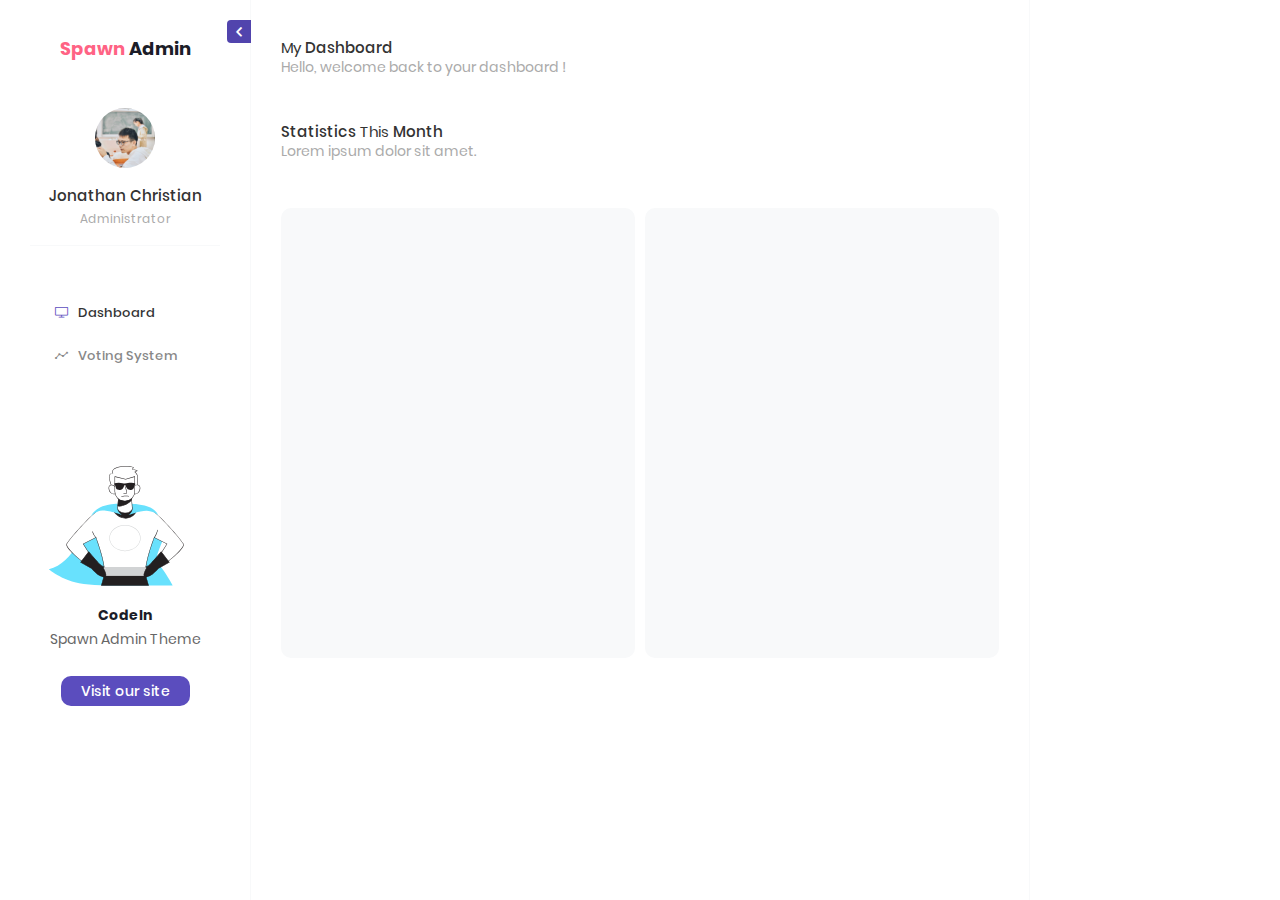
<file: index.html>
<!DOCTYPE html>
<html lang="en">
<head>
    <meta charset="UTF-8">
    <meta name="viewport" content="width=device-width, initial-scale=1.0">
    <title>Spawn Admin</title>

    <!-- CSS INCLUDE -->
    <link rel="stylesheet" href="assets/libs/boostrap/bootstrap.min.css">
    <link rel="stylesheet" href="assets/css/style.css">
    <link rel="stylesheet" href="assets/css/responsive.css">
</head>
<body class="display-flex">
    <section id="left-sidebar" class="">
        <div class="logo">
            <h3><span>Spawn</span> Admin</h3>
        </div>

        <div class="profile">
            <div class="profile-pic">
                <img src="assets/img/profile/profile.jpg" alt="" srcset="">
            </div>
            <div class="profile-data">
                <p>Jonathan Christian</p>
                <span>Administrator</span>
            </div>
        </div>

        <div class="menu">
            <nav>
                <ul>
                    <li class="active">
                        <a href="index.html">
                            <i class="icon-screen-desktop"></i>
                            <span>Dashboard</span>
                        </a>
                    </li>
                    
                    <li>
                        <a href="voting.html">
                            <i class=" icon-graph"></i>
                            <span>Voting System</span>
                        </a>
                    </li>
                </ul>
            </nav>
        </div>

        <div class="author">
            <div class="author-img">
                <img src="assets/img/codein.svg" alt="">
            </div>
            <p>CodeIn</p>
            <span>Spawn Admin Theme</span>
            <a href="#">Visit our site</a>
        </div>
    </section>

    <section id="center-content">
        <div class="expand-left"></div>
        <div class="header">
            <h4><span>My</span> Dashboard</h4>
            <span>Hello, welcome back to your dashboard !</span>
        </div>

        <!-- <div class="boxes style-3">
            <div class="box">
                <div class="box-top">
                    <span><i class="icon-list"></i>&nbsp; Default Table</span>
                </div>
                <div class="box-content">
                    <table>
                        <thead>
                            <tr>
                                <th>#</th>
                                <th>Fullname</th>
                                <th>Username</th>
                                <th></th>
                            </tr>
                        </thead>
                        <tbody>
                            <tr>
                                <td>1</td>
                                <td>Jonatan Christian</td>
                                <td>Christimex</td>
                                <td class="action">
                                    <a href="">
                                        <button><i class="fa fa-pencil"></i></button>
                                    </a>
                                    <button>
                                        <i class="fa fa-trash-o"></i>
                                    </button>
                                </td>
                            </tr>
                        </tbody>
                    </table>
                </div>
            </div>
            <div class="box">
                <div class="box-top">
                    <span><i class="icon-notebook"></i>&nbsp; Default Form</span>
                </div>
                <div class="box-content">
                    <div class="form">
                        <div class="form-body">
                            <label for="fullname">
                                FullName
                                <input type="text" placeholder="Ex: Jhon Doe" id="fullname" autocomplete="off">
                            </label>
                            <label for="username">
                                Username
                                <input type="text" placeholder="Ex: JhDoe" id="username" autocomplete="off">
                            </label>
                            <label for="password">
                                Password
                                <input type="password" placeholder="Password" id="password">
                            </label>
                        </div>
                        <div class="form-action">
                            <button type="submit">Submit</button>
                            <button type="reset">Cancel</button>
                        </div>
                    </div>
                </div>
            </div>
        </div> -->

        <div class="sub-header">
            <h4>statistics <span>this</span> month</h4>
            <span>Lorem ipsum dolor sit amet.</span>
        </div>
        <div class="boxes">
            <div class="box">

            </div>
            <div class="box"></div>
        </div>

        <!-- <div class="navbar">
            <nav>
                <ul>
                    <li>
                        <a href="#">statistics</a>
                    </li>
                    <li>
                        <a href="#">Google Analytics</a>
                    </li>
                </ul>
            </nav>
        </div> -->
    </section>
    <section id="right-sidebar">

    </section>

    <script src="assets/libs/jquery/jquery.min.js"></script>
    <script src="assets/libs/boostrap/bootstrap.min.js"></script>
    <script src="assets/js/app.js"></script>
    
</body>
</html>
</file>
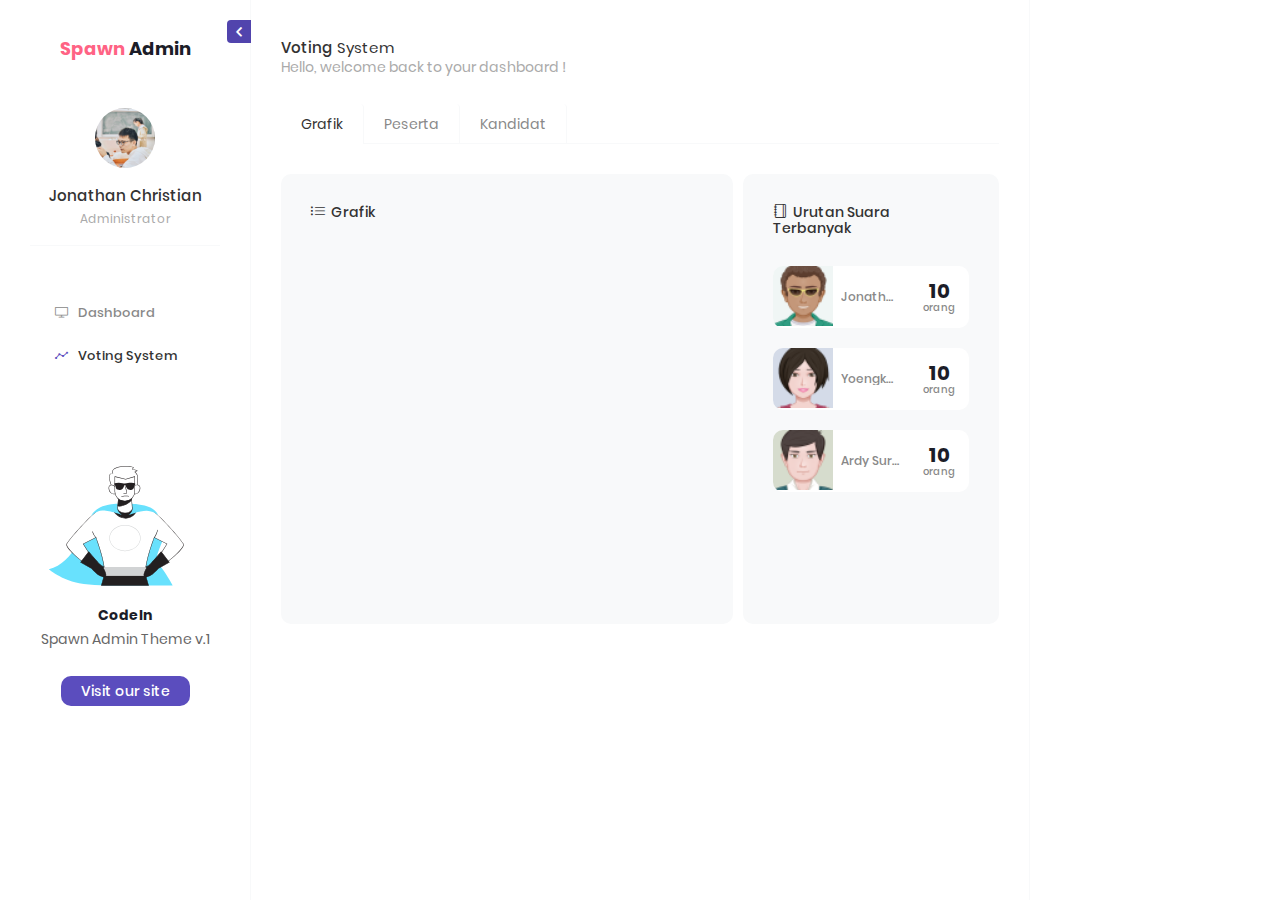
<file: voting.html>
<!DOCTYPE html>
<html lang="en">
<head>
    <meta charset="UTF-8">
    <meta name="viewport" content="width=device-width, initial-scale=1.0">
    <title>Spawn Admin</title>

    <!-- CSS INCLUDE -->
    <link rel="stylesheet" href="assets/libs/boostrap/bootstrap.min.css">
    <link rel="stylesheet" href="assets/css/style.css">
    <link rel="stylesheet" href="assets/css/responsive.css">
</head>
<body class="display-flex">
    <section id="left-sidebar" class="">
        <div class="logo">
            <h3><span>Spawn</span> Admin</h3>
        </div>

        <div class="profile">
            <div class="profile-pic">
                <img src="assets/img/profile/profile.jpg" alt="" srcset="">
            </div>
            <div class="profile-data">
                <p>Jonathan Christian</p>
                <span>Administrator</span>
            </div>
        </div>

        <div class="menu">
            <nav>
                <ul>
                    <li>
                        <a href="index.html">
                            <i class="icon-screen-desktop"></i>
                            <span>Dashboard</span>
                        </a>
                    </li>
                    
                    <li class="active">
                        <a href="voting.html">
                            <i class=" icon-graph"></i>
                            <span>Voting System</span>
                        </a>
                    </li>
                </ul>
            </nav>
        </div>

        <div class="author">
            <div class="author-img">
                <img src="assets/img/codein.svg" alt="">
            </div>
            <p>CodeIn</p>
            <span>Spawn Admin Theme v.1</span>
            <a href="#">Visit our site</a>
        </div>
    </section>

    <section id="center-content">
        <div class="expand-left"></div>
        
        <div class="header">
            <h4>Voting <span>System</span></h4>
            <span>Hello, welcome back to your dashboard !</span>
        </div>

        <div class="navbar-menu">
            <nav>
                <ul class="nav nav-tabs">
                    <li class="active">
                        <a href="#tab_1_1" data-toggle="tab">Grafik</a>
                    </li>
                    <li>
                        <a href="#tab_1_2" data-toggle="tab">Peserta</a>
                    </li>
                    <li >
                        <a href="#tab_1_3" data-toggle="tab">Kandidat</a>
                    </li>
                    </li>
                </ul>
            </nav>
            <div class="tab-content">
                <div class="tab-pane fade active in" id="tab_1_1">
                    <div class="boxes style-3">
                        <div class="box">
                            <div class="box-top">
                                <span><i class="icon-list"></i>&nbsp; Grafik</span>
                            </div>
                            <div class="box-content">
                                
                            </div>
                        </div>
                        <div class="box">
                            <div class="box-top">
                                <span><i class="icon-notebook"></i>&nbsp; Urutan Suara Terbanyak</span>
                            </div>
                            <div class="box-content">
                                <div class="list-with-image">
                                    <div class="list-with-image-box" title="Jonathan christian & Leonardus pedro">
                                        <div class="img">
                                            <img src="assets/img/avatars/avatar.png" alt="">
                                        </div>
                                        <div class="">
                                            <span>Jonathan christian & Leonardus pedro</span>
                                        </div>
                                        <div class="div">
                                            <h3>10</h3>
                                            <span>orang</span>
                                        </div>
                                    </div>
                                    <div class="list-with-image-box" title="Yoengky Kurnia & Brielt">
                                        <div class="img">
                                            <img src="assets/img/avatars/avatar3.png" alt="">
                                        </div>
                                        <div class="">
                                            <span>Yoengky Kurnia & Brielt</span>
                                        </div>
                                        <div class="div">
                                            <h3>10</h3>
                                            <span>orang</span>
                                        </div>
                                    </div>
                                    <div class="list-with-image-box" title="Ardy Surya & Natanael Sagala">
                                        <div class="img">
                                            <img src="assets/img/avatars/avatar4.png" alt="">
                                        </div>
                                        <div class="">
                                            <span>Ardy Surya & Natanael Sagala</span>
                                        </div>
                                        <div class="div">
                                            <h3>10</h3>
                                            <span>orang</span>
                                        </div>
                                    </div>
                                    
                                </div>
                            </div>
                        </div>
                    </div>
                </div>
                <div class="tab-pane fade" id="tab_1_2">
                    <div class="boxes">
                        <div class="box">
                            <div class="box-top">
                                <span><i class="icon-list"></i>&nbsp; Form Peserta</span>
                            </div>
                            <div class="box-content">
                                <div class="form">
                                    <div class="form-body">
                                        <label for="fullname">
                                            FullName
                                            <input type="text" placeholder="Ex: Jhon Doe" id="fullname" autocomplete="off">
                                        </label>
                                        <label for="username">
                                            Username
                                            <input type="text" placeholder="Ex: JhDoe" id="username" autocomplete="off">
                                        </label>
                                        <label for="password">
                                            Password
                                            <input type="password" placeholder="Password" id="password">
                                        </label>
                                    </div>
                                    <div class="form-action">
                                        <button type="submit" class="">Submit</button>
                                        <button type="reset" class="">Cancel</button>
                                    </div>
                                </div>
                            </div>
                        </div>
                        <div class="box">
                            <div class="box-top">
                                <span><i class="icon-notebook"></i>&nbsp; Upload file excel</span>
                            </div>
                            <div class="box-content">
                                <form action="">
                                    <div class="form">
                                        <div class="form-body">
                                            <label for="fileexcel">
                                                <input type="file" id="fileexcel" class="upload-excel">
                                                <i class="icon-cloud-upload"></i>
                                            </label>
                                        </div>
                                        <div class="form-action">
                                            <button type="submit" class="btn">Upload</button>
                                        </div>
                                    </div>
                                </form>
                            </div>
                        </div>
                    </div>
                </div>
                <div class="tab-pane fade" id="tab_1_3">
                    
                </div>
            </div>
        </div>

        

    </section>
    <section id="right-sidebar">

    </section>

    <script src="assets/libs/jquery/jquery.min.js"></script>
    <script src="assets/libs/boostrap/bootstrap.min.js"></script>
    <script src="assets/js/app.js"></script>
</body>
</html>
</file>
<file: assets/css/style.css>
@import 'font.css';
@import 'icons.css';
@import 'simple-line.css';
/*******************************************
  Owner: JONATHAN CHRISTIAN
  Name: Stylesheet;
  version: 1

  Element Structure:
  1. SETTINGS
  2. NORMALIZE / RESET CSS
  3. UTILITY
  4. LAYOUT
  5. LEFT SIDEBAR
  6. CONTENT
  7. RIGHT SIDEBAR
  8. ELEMENTS
  
************************************************/

/*
    1. SETTINGs
*/
:root {
    --primary-color: #5B4DBE;
    --secondary-color: #FF6384;
    --third-color: #1B1D28;

    --primary-color-dark: #5144ad;
    --secondary-color-dark: #ec5979;

    --black: #333;
    --light: #f8f9fa;
    --light2: #eee;

    --white: #fff;

    --device-sm: 576px;
    --device-md: 768px;
    --device-lg: 992px;
    --device-xl: 1200px;

    --box-shadow-1 :0 5px 10px 0 rgba(205, 226, 211, 0.2);
}

/*
    2. RESET
*/
*{box-sizing:border-box}html,body,div,span,applet,object,iframe,h1,h2,h3,h4,h5,h6,p,blockquote,pre,a,abbr,acronym,address,big,cite,code,del,dfn,em,img,ins,kbd,q,s,samp,small,strike,strong,sub,sup,tt,var,b,u,i,center,dl,dt,dd,ol,ul,li,fieldset,form,label,legend,table,caption,tbody,tfoot,thead,tr,th,td,article,aside,canvas,details,embed,figure,figcaption,footer,header,hgroup,menu,nav,output,ruby,section,summary,time,mark,audio,video{margin:0;padding:0;border:0;font-size:100%;font:inherit;vertical-align:baseline}article,aside,details,figcaption,figure,footer,header,hgroup,menu,nav,section{display:block}body{line-height:1}ol,ul{list-style:none}blockquote,q{quotes:none}blockquote:before,blockquote:after,q:before,q:after{content:'';content:none}table{border-collapse:collapse;border-spacing:0}

html {scroll-behavior: smooth;}
body {
    font-family: 'Poppins', sans-serif;
    background-color: var(--white);
}
input {
    outline: inherit;
    box-shadow: none;
}
a,button {
    -webkit-tap-highlight-color: transparent;
    outline: inherit;
    box-shadow: none;
    -webkit-appearance: button;
    appearance: button;
    text-decoration: none!important;
}
img {
    width: 100%;
    height: 100%;
    object-fit: cover;
}

/*
    3. UTILITY
*/
.display-flex{display:-webkit-box!important;display:flex!important}.display-inline{display:inline!important}.display-block{display:block!important}.display-inline-block{display:inline-block!important}display-inline{display:none!important}.position-absolute{position:absolute!important}.position-relative{position:relative!important}.position-fixed{position:fixed!important}.flex-1{-webkit-box-flex:1!important;flex:1!important}.flex-2{-webkit-box-flex:2!important;flex:2!important}.flex-3{-webkit-box-flex:3!important;flex:3!important}.flex-4{-webkit-box-flex:4!important;flex:4!important}.flex-5{-webkit-box-flex:5!important;flex:5!important}.text-right{text-align:right!important}.text-center{text-align:center!important}.display-none{display:none!important}.container{width:800px;margin:0 auto;}.p10{padding:0 10px}.flex-fill{flex:1 1 auto}.flex-auto{flex:0 0 auto}.justify-content-center {justify-content: center;}.align-item-center{align-items: center;}


h3.title-section {
    font-size: 30px;
    color: #000000;
    margin-top: 77px;
}
h3.title-section span {
    font-weight: bold;
}
span.desc-section{
    font-size: 14px;
    line-height: 18px;
    color: rgba(35, 31, 32, 0.5);
}
hr.cool {
    width: 100%;
    border: 2px solid rgba(207, 248, 215, 0.2);
    border-radius: 10px;
    margin: 50px 0;
}


/*
    4. LAYOUT
*/
#left-sidebar {
    min-width: 250px;
    min-height: 100vh;
    background-color: var(--white);
    text-align: center;
}
#left-sidebar.close {
    display: none;
}
#center-content {
    width: 100%;
    border-right: 1px solid var(--light);
    border-left: 1px solid var(--light);
    min-height: 100vh;
    position: relative;
}
#center-content > .expand-left::before {
    content: "\f104";
    font-family: FontAwesome;
    position: absolute;
    top: 20px;
    left: -24px;
    -webkit-border-radius: 4px 0px 0px 4px;
    -moz-border-radius: 4px 0px 0px 4px;
    border-radius: 4px 0px 0px 4px;
    cursor: pointer;
    display: block;
    width: 24px;
    height: 23px;
    line-height: 23px;
    background-color: var(--primary-color-dark);
    color: var(--white);
    font-weight: 700;
    text-align: center;
}
#left-sidebar.close + #center-content > .expand-left::before{
    content: "\f105";
    font-family: FontAwesome;
    position: absolute;
    top: 20px;
    left: 0;
    -webkit-border-radius: 0px 4px 4px 0px;
    -moz-border-radius: 0px 4px 4px 0px;
    border-radius: 0px 4px 4px 0px;
    cursor: pointer;
    display: block;
    width: 24px;
    height: 23px;
    line-height: 23px;
    background-color: var(--primary-color-dark);
    color: var(--white);
    font-weight: 700;
    text-align: center;
}
#right-sidebar {
    min-width: 250px;
    height: 100vh;
    background-color: var(--white);
}
#left-sidebar,
#center-content,
#right-sidebar {
    padding: 40px 30px 40px;
}

/*
    5. LEFT SIDEBAR
*/
#left-sidebar > .logo {
    font-size: 18px;
    font-weight: 600;
    color: var(--third-color);
}
#left-sidebar > .logo span {
    color: var(--secondary-color);
}
#left-sidebar .profile {
    text-align: center;
    margin-top: 50px;
    border-bottom: 1px solid var(--light);
    padding-bottom: 20px;
}
#left-sidebar .profile .profile-pic{
    width: 60px;
    height: 60px;
    border-radius:50%;
    overflow: hidden;
    margin: auto;
}
#left-sidebar .profile .profile-data p{
    margin-top: 20px;
    font-size: 15px;
    color: var(--black);
    font-weight: 500;
}
#left-sidebar .profile .profile-data p + span {
    color: #aaa;
    font-size: 12px;
    font-weight: 400;
    display: block;
    margin-top: 10px;
}
#left-sidebar .menu {
    margin-top: 30px;
    text-align: left;
    /* background-color: var(--light); */
    border-radius: 10px;
    padding: 20px 10px;
}
#left-sidebar .menu nav ul li {
    transition: 5s;
}
#left-sidebar .menu nav ul li.active a,
#left-sidebar .menu nav ul li:hover a{
    color: var(--black);
    font-weight: 500;
}
#left-sidebar .menu nav ul li a{
    display: flex;
    margin: 0;
    padding: 10px 13px 20px 15px;
    text-decoration: none;
    font-size: 13px;
    font-weight: 500;
    color: #888;
}
#left-sidebar .menu nav ul li.active a i,
#left-sidebar .menu nav ul li:hover a i {
    color: var(--primary-color);
}
#left-sidebar .menu nav ul li a i {
    margin-right: 10px;
}
#left-sidebar .author {
    margin-top: 50px;
}
#left-sidebar .author p {
    color: var(--third-color);
    font-size: 14px;
    font-weight: 600;
    margin-top: 10px;
}
#left-sidebar .author span {
    display: block;
    font-size: 14px;
    color: #666;
    margin-top: 10px ;
}
#left-sidebar .author a {
    display: inline-block;
    width: auto;
    background-color: var(--primary-color);
    color: var(--white);
    border-radius: 10px;
    padding: 8px 20px;
    margin-top: 30px;
    font-weight: 500;
    font-size: 14px;
}

/*
    6. CONTENT
*/
#center-content .header {
    margin-bottom: 20px;
}
#center-content .header h4{
    color: var(--black);
    font-weight: 500;
    font-size: 15px;
    text-transform: capitalize;
}
#center-content .header h4 > span {
    color: var(--black);
    font-weight: 400;
}
#center-content .header h4 + span {
    color: #aaa;
    font-size: 14px;
    margin-top: 5px;
    display: block;
    font-weight: 400
}
#center-content .navbar-menu nav ul {
    border-bottom: 1px solid var(--light);
    margin: 30px 0;
}
#center-content .navbar-menu nav ul li{
    display: inline-block;
}
#center-content .navbar-menu nav ul li a {
    font-size: 14px;
    color: #888;
    padding: 10px 20px;
    display: block;
    transition: .5s;
    border: none;
    border-right: 1px solid var(--light);
    margin: 0;
}
#center-content .navbar-menu nav ul li.active a,
#center-content .navbar-menu nav ul li:hover a {
    color: var(--black);
}
/*
    7. RIGHT SIDEBAR
*/




/*
    8. ELEMENTS
*/
.sub-header {
    margin: 50px 0;
}
.sub-header h4 {
    color: var(--black);
    font-weight: 500;
    font-size: 15px;
    text-transform: capitalize;
}
.sub-header h4 > span {
    color: var(--black);
    font-weight: 400;
}
.sub-header h4 + span {
    color: #aaa;
    font-size: 14px;
    margin-top: 5px;
    display: block;
    font-weight: 400
}

/* BOXES */
.boxes {
    display: flex;
    justify-content: space-between;
    margin: 10px 0;
}
.boxes .box {
    background-color: var(--light);
    border-radius: 10px;
    padding: 30px;
    flex: 1;
    margin-right: 10px;
    min-height: 50vh;
}
.boxes .box-top {
    margin-bottom: 20px;
    padding-bottom: 10px;
}
.boxes .box-top span{
    font-size: 14px;
    font-weight: 500;
    color: var(--black);
    text-transform: capitalize;
}
.boxes .box:last-child{
    margin-right: 0;
}
.boxes.style-2 .box,
.boxes.style-3 .box:last-child
 {
    flex: 1;
}
.boxes.style-2 .box:last-child,
.boxes.style-3 .box {
    flex: 2;
}

/* FORM STYLE */

.form .form-body label {
    margin-bottom: 20px;
    display: block;
    font-size: 14px;
}
.form .form-body input {
    padding: 10px 20px;
    color: var(--black);
    font-size: 14px;
    border: none;
    background-color: var(--white);
    border-radius: 10px;
    width: 100%;
    margin-top: 10px;
    transition: 0.5s
}
.form .form-body input:focus {
    box-shadow: var(--box-shadow-1);
}
.form .form-body input::placeholder {
    font-weight: 500;
    font-size: 14px;
    color: rgb(223, 223, 223);
}
.form .form-body input[type="file"].upload-excel{
    cursor: pointer;
    border: none;
    background: transparent;
    height: 100px;
    color: transparent;
}
.form .form-body input[type="file"].upload-excel + i {
    font-size: 50px;
    text-align: center;
    display: block;
}
.form .form-action button {
    padding: 8px 20px;
    text-align: center;
    border: none;
    color: var(--white);
    border-radius: 5px;
    font-size: 14px;
    font-weight: 400;
    cursor: pointer;
    margin: 10px 0;
}
.form .form-action button[type="submit"] {
    background-color: var(--primary-color);
    border: 1px solid var(--primary-color-dark);
}
.form .form-action button[type="submit"]:hover {
    background-color: var(--primary-color-dark);
}
.form .form-action button[type="reset"] {
    background-color: var(--secondary-color);
    border: 1px solid var(--secondary-color-dark);
}
.form .form-action button[type="reset"]:hover {
    background-color: var(--secondary-color-dark);
}

/* list-with-image */
.list-with-image {
    display: flex;
    flex-direction: column;
}
.list-with-image .list-with-image-box {
    width: 100%;
    padding: 0;
    margin-bottom: 20px;
    display: flex;
    justify-content: space-between;
    align-items: center;
    background-color: var(--white);
    border-radius: 10px;
    overflow: hidden;
    transition: .5s;
    cursor: pointer
}
.list-with-image .list-with-image-box:hover {
    box-shadow: var(--box-shadow-1)
}
.list-with-image .list-with-image-box .img {
    min-width: 50px;
    min-height: 50px;
    /* border-radius: 50%;
    overflow: hidden */
}
.list-with-image .list-with-image-box div {
    width: 60px;
    height: 100%;
    font-size: 12px;
    font-weight: 500;
    color: #888
}
.list-with-image .list-with-image-box div:last-child {
    text-align: center;
}
.list-with-image .list-with-image-box div:nth-child(2) {
    white-space: nowrap;
    overflow: hidden;
    text-overflow: ellipsis;
}
.list-with-image .list-with-image-box div:last-child h3 {
    font-weight: 700;
    font-size: 20px;
    color: var(--third-color);
}
.list-with-image .list-with-image-box div:last-child span {
    color: #888;
    font-size: 10px;
}
</file>
<file: assets/css/responsive.css>
@media (max-width: 576px) {
    .boxes {
        display: block;
    }
    .boxes .box {
        margin: 0;
        margin-bottom: 20px;
    }
}
@media (max-width: 768px) {
    #left-sidebar{
        display: none;
    }
    #left-sidebar + #center-content > .expand-left::before{
        content: "\f105";
        font-family: FontAwesome;
        position: absolute;
        top: 20px;
        left: 0;
        -webkit-border-radius: 0px 4px 4px 0px;
        -moz-border-radius: 0px 4px 4px 0px;
        border-radius: 0px 4px 4px 0px;
        cursor: pointer;
        display: block;
        width: 24px;
        height: 23px;
        line-height: 23px;
        background-color: var(--primary-color-dark);
        color: var(--white);
        font-weight: 700;
        text-align: center;
    }

    #left-sidebar.display-block + #center-content > .expand-left::before {
        content: "\f104";
        font-family: FontAwesome;
        position: absolute;
        top: 20px;
        left: -24px;
        -webkit-border-radius: 4px 0px 0px 4px;
        -moz-border-radius: 4px 0px 0px 4px;
        border-radius: 4px 0px 0px 4px;
        cursor: pointer;
        display: block;
        width: 24px;
        height: 23px;
        line-height: 23px;
        background-color: var(--primary-color-dark);
        color: var(--white);
        font-weight: 700;
        text-align: center;
    }
}
@media (max-width: 992px) {
    #right-sidebar {
        display: none;
    }
}
</file>
